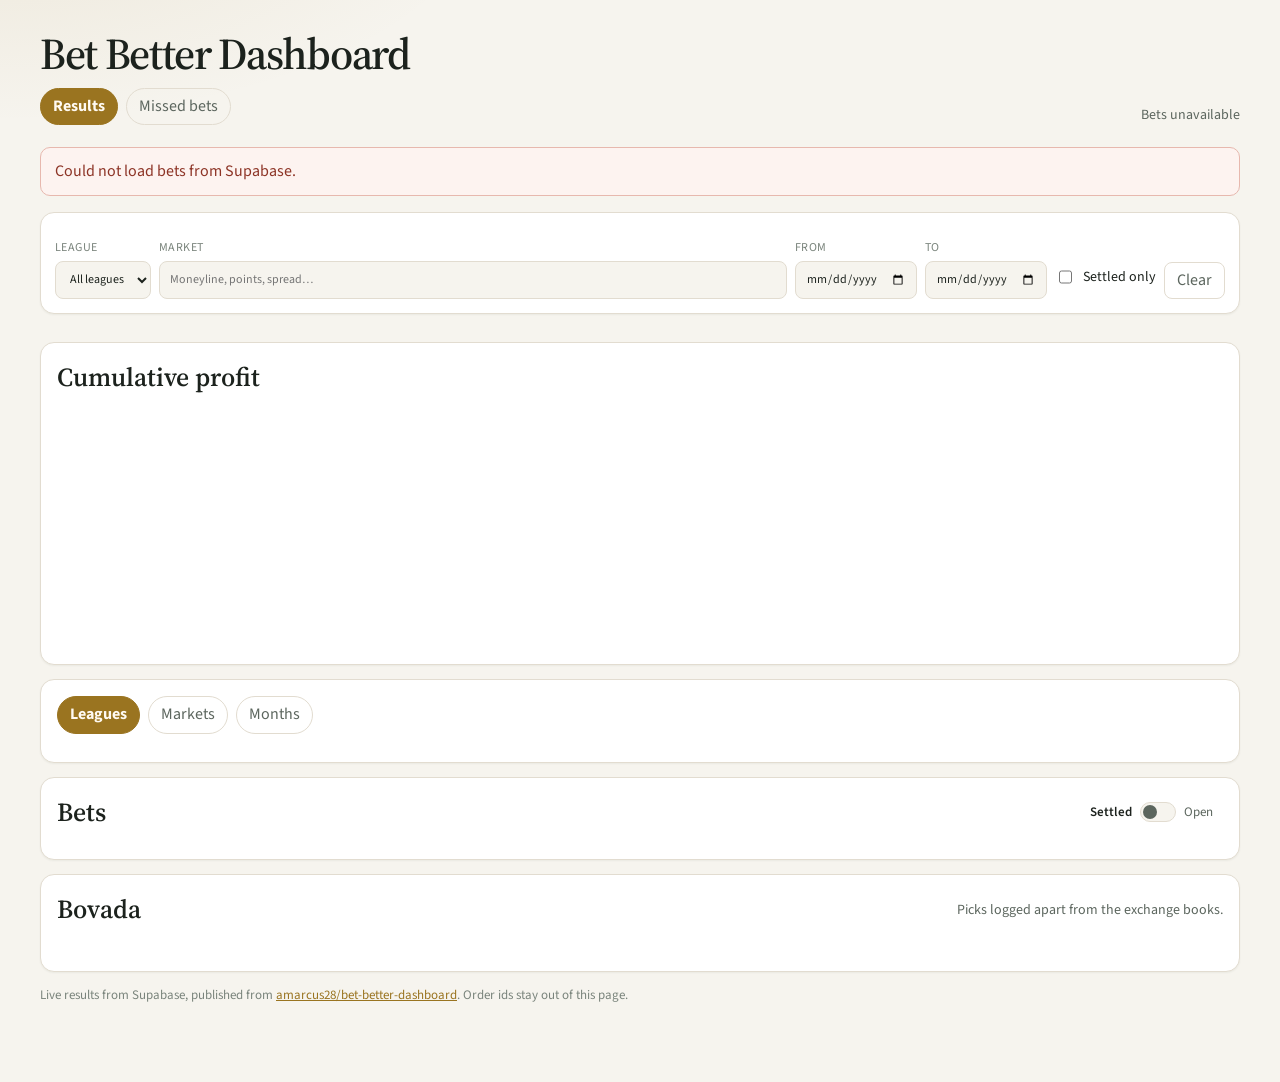
<file: docs/index.html>
<!doctype html>
<html lang="en">
  <head>
    <meta charset="utf-8" />
    <meta name="viewport" content="width=device-width, initial-scale=1" />
    <title>Bet Better Dashboard</title>
    <meta
      name="description"
      content="Bet Better placed-bet results: profit, stake, and ROI by league, market, and book."
    />
    <link rel="preconnect" href="https://fonts.googleapis.com" />
    <link rel="preconnect" href="https://fonts.gstatic.com" crossorigin />
    <link
      href="https://fonts.googleapis.com/css2?family=IBM+Plex+Mono:wght@400;500&family=Source+Sans+3:wght@400;600;700&family=Source+Serif+4:opsz,wght@8..60,560;8..60,680&display=swap"
      rel="stylesheet"
    />
    <link rel="stylesheet" href="./styles.css?v=19" />
    <link
      rel="icon"
      href="data:image/svg+xml,%3Csvg xmlns='http://www.w3.org/2000/svg' viewBox='0 0 32 32'%3E%3Crect width='32' height='32' rx='6' fill='%23f6f4ee'/%3E%3Cg fill='%239a7420' fill-rule='evenodd'%3E%3Cpath transform='translate(2.83 9)' d='M0 14V0h3.3c2.5 0 4 1.35 4 3.35 0 1.45-.85 2.55-2.15 3.05 1.55.45 2.5 1.6 2.5 3.2C7.65 12.2 6.05 14 3.45 14H0zm2.15-8.15h1.2c1.15 0 1.8-.55 1.8-1.4S4.5 3 3.35 3h-1.2zm0 6.15h1.35c1.25 0 1.95-.6 1.95-1.55S4.75 9 3.5 9H2.15z'/%3E%3Cpath transform='translate(12.18 9)' d='M0 14V0h3.3c2.5 0 4 1.35 4 3.35 0 1.45-.85 2.55-2.15 3.05 1.55.45 2.5 1.6 2.5 3.2C7.65 12.2 6.05 14 3.45 14H0zm2.15-8.15h1.2c1.15 0 1.8-.55 1.8-1.4S4.5 3 3.35 3h-1.2zm0 6.15h1.35c1.25 0 1.95-.6 1.95-1.55S4.75 9 3.5 9H2.15z'/%3E%3Cpath transform='translate(21.53 9)' d='M0 14V0h3.3c2.5 0 4 1.35 4 3.35 0 1.45-.85 2.55-2.15 3.05 1.55.45 2.5 1.6 2.5 3.2C7.65 12.2 6.05 14 3.45 14H0zm2.15-8.15h1.2c1.15 0 1.8-.55 1.8-1.4S4.5 3 3.35 3h-1.2zm0 6.15h1.35c1.25 0 1.95-.6 1.95-1.55S4.75 9 3.5 9H2.15z'/%3E%3C/g%3E%3C/svg%3E"
    />
  </head>
  <body>
    <div class="page">
      <header class="top">
        <div class="title-block">
          <h1>Bet Better Dashboard</h1>
          <nav class="views page-nav" aria-label="Sections">
            <a href="./index.html" aria-current="page">Results</a>
            <a href="./missed.html">Missed bets</a>
          </nav>
        </div>
        <p class="snapshot" id="snapshot">Loading bets…</p>
      </header>

      <p class="banner" id="banner" hidden></p>

      <section class="filters" aria-label="Filter results">
        <div class="books" id="books"></div>
        <div class="filter-row">
          <label>
            League
            <select id="league">
              <option value="">All leagues</option>
            </select>
          </label>
          <label class="grow">
            Market
            <input id="market" type="search" placeholder="Moneyline, points, spread…" autocomplete="off" />
          </label>
          <label>
            From
            <input id="from" type="date" />
          </label>
          <label>
            To
            <input id="to" type="date" />
          </label>
          <label class="check">
            <input id="settled" type="checkbox" />
            Settled only
          </label>
          <button type="button" class="text-button" id="clear">Clear</button>
        </div>
      </section>

      <section class="kpis" id="kpis" aria-label="Totals"></section>

      <section class="panel">
        <div class="panel-head">
          <h2>Cumulative profit</h2>
          <p id="chart-readout" class="readout"></p>
        </div>
        <canvas id="pnl-chart" aria-label="Cumulative profit over time. Drag to select a date range."></canvas>
      </section>

      <section class="panel" id="breakdown">
        <div class="panel-head">
          <div class="views" id="views" role="tablist" aria-label="Breakdown">
            <a href="#leagues" role="tab" data-view="league" aria-selected="true">Leagues</a>
            <a href="#markets" role="tab" data-view="market" aria-selected="false">Markets</a>
            <a href="#months" role="tab" data-view="month" aria-selected="false">Months</a>
          </div>
          <p class="readout" id="table-meta"></p>
        </div>
        <div id="table-root"></div>
      </section>

      <section class="panel" id="bets">
        <div class="panel-head">
          <h2>Bets</h2>
          <div class="panel-head-end">
            <label class="bets-status" id="bets-status">
              <span>Settled</span>
              <input id="bets-open" type="checkbox" role="switch" aria-label="Show open bets" />
              <span>Open</span>
            </label>
            <p class="readout" id="bets-meta"></p>
          </div>
        </div>
        <div id="bets-root"></div>
      </section>

      <section class="panel" id="bovada-panel">
        <div class="panel-head">
          <h2>Bovada</h2>
          <p class="readout">Picks logged apart from the exchange books.</p>
        </div>
        <div class="kpis bovada-kpis" id="bovada-kpis"></div>
        <div id="bovada-root"></div>
      </section>

      <footer class="foot">
        <p>
          Live results from Supabase, published from
          <a href="https://github.com/amarcus28/bet-better-dashboard">amarcus28/bet-better-dashboard</a>.
          Order ids stay out of this page.
        </p>
      </footer>
    </div>
    <script src="./app.js?v=26"></script>
  </body>
</html>
</file>
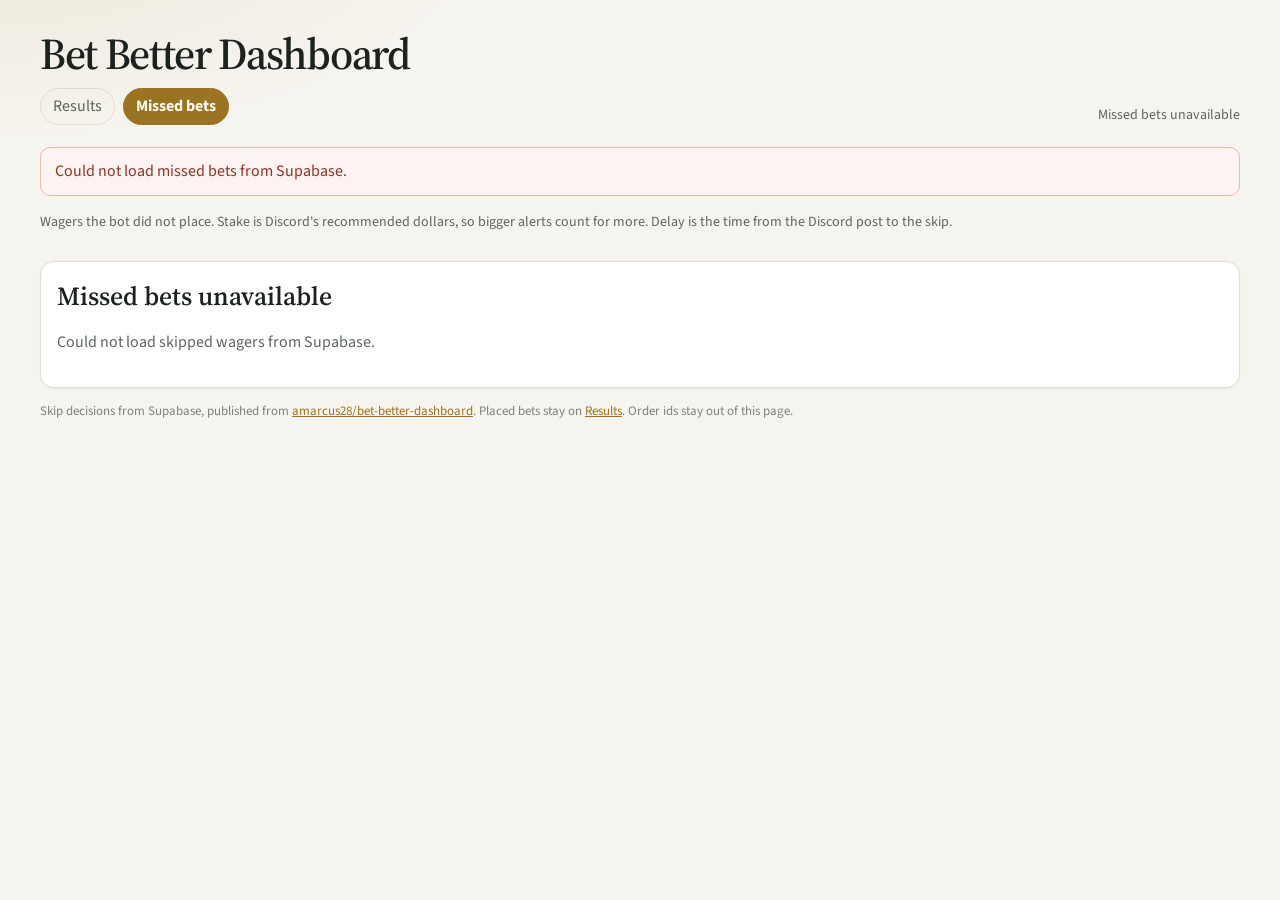
<file: docs/missed.html>
<!doctype html>
<html lang="en">
  <head>
    <meta charset="utf-8" />
    <meta name="viewport" content="width=device-width, initial-scale=1" />
    <title>Missed bets · Bet Better Dashboard</title>
    <meta
      name="description"
      content="Wagers the bot skipped: counts and recommended stake by reason and book, and the delay when the price was no longer better."
    />
    <link rel="preconnect" href="https://fonts.googleapis.com" />
    <link rel="preconnect" href="https://fonts.gstatic.com" crossorigin />
    <link
      href="https://fonts.googleapis.com/css2?family=IBM+Plex+Mono:wght@400;500&family=Source+Sans+3:wght@400;600;700&family=Source+Serif+4:opsz,wght@8..60,560;8..60,680&display=swap"
      rel="stylesheet"
    />
    <link rel="stylesheet" href="./styles.css?v=19" />
    <link
      rel="icon"
      href="data:image/svg+xml,%3Csvg xmlns='http://www.w3.org/2000/svg' viewBox='0 0 32 32'%3E%3Crect width='32' height='32' rx='6' fill='%23f6f4ee'/%3E%3Cg fill='%239a7420' fill-rule='evenodd'%3E%3Cpath transform='translate(2.83 9)' d='M0 14V0h3.3c2.5 0 4 1.35 4 3.35 0 1.45-.85 2.55-2.15 3.05 1.55.45 2.5 1.6 2.5 3.2C7.65 12.2 6.05 14 3.45 14H0zm2.15-8.15h1.2c1.15 0 1.8-.55 1.8-1.4S4.5 3 3.35 3h-1.2zm0 6.15h1.35c1.25 0 1.95-.6 1.95-1.55S4.75 9 3.5 9H2.15z'/%3E%3Cpath transform='translate(12.18 9)' d='M0 14V0h3.3c2.5 0 4 1.35 4 3.35 0 1.45-.85 2.55-2.15 3.05 1.55.45 2.5 1.6 2.5 3.2C7.65 12.2 6.05 14 3.45 14H0zm2.15-8.15h1.2c1.15 0 1.8-.55 1.8-1.4S4.5 3 3.35 3h-1.2zm0 6.15h1.35c1.25 0 1.95-.6 1.95-1.55S4.75 9 3.5 9H2.15z'/%3E%3Cpath transform='translate(21.53 9)' d='M0 14V0h3.3c2.5 0 4 1.35 4 3.35 0 1.45-.85 2.55-2.15 3.05 1.55.45 2.5 1.6 2.5 3.2C7.65 12.2 6.05 14 3.45 14H0zm2.15-8.15h1.2c1.15 0 1.8-.55 1.8-1.4S4.5 3 3.35 3h-1.2zm0 6.15h1.35c1.25 0 1.95-.6 1.95-1.55S4.75 9 3.5 9H2.15z'/%3E%3C/g%3E%3C/svg%3E"
    />
  </head>
  <body>
    <div class="page">
      <header class="top">
        <div class="title-block">
          <h1>Bet Better Dashboard</h1>
          <nav class="views page-nav" aria-label="Sections">
            <a href="./index.html">Results</a>
            <a href="./missed.html" aria-current="page">Missed bets</a>
          </nav>
        </div>
        <p class="snapshot" id="snapshot">Loading missed bets…</p>
      </header>

      <p class="banner" id="banner" hidden></p>
      <p class="miss-note" id="note">Loading skipped wagers…</p>

      <section class="filters" id="filters" hidden aria-label="Filter missed bets">
        <div class="books" id="books"></div>
        <div class="views scope-row" id="scope" role="tablist" aria-label="Which skips to include">
          <button type="button" role="tab" data-scope="edge" aria-selected="true">Missed edge</button>
          <button type="button" role="tab" data-scope="intentional" aria-selected="false">Intentional skips</button>
        </div>
        <div class="filter-row">
          <label class="grow">
            Market
            <input id="market" type="search" placeholder="Moneyline, points, spread…" autocomplete="off" />
          </label>
          <label>
            From
            <input id="from" type="date" />
          </label>
          <label>
            To
            <input id="to" type="date" />
          </label>
          <button type="button" class="text-button" id="clear">Clear</button>
        </div>
      </section>

      <section class="kpis fluid" id="kpis" hidden aria-label="Missed bet totals"></section>

      <section class="panel" id="reason-panel" hidden>
        <div class="panel-head">
          <h2>By reason</h2>
          <div class="panel-head-end">
            <button type="button" class="text-button" id="clear-reason" hidden>Clear reason</button>
            <p class="readout" id="reason-meta"></p>
          </div>
        </div>
        <div id="reason-root"></div>
      </section>

      <section class="panel" id="odds-panel" hidden>
        <div class="panel-head">
          <h2>Odds not better</h2>
          <p class="readout" id="odds-meta"></p>
        </div>
        <p class="miss-note" id="odds-note">
          The book's price was worse than Discord when the bot tried. Shorter is the book's implied
          probability minus Discord's, in percentage points. Median delay and median shorter are weighted
          by recommended stake. Higher American odds are better for the bettor.
        </p>
        <div id="odds-root"></div>
      </section>

      <section class="panel" id="log" hidden>
        <div class="panel-head">
          <h2>Skips</h2>
          <p class="readout" id="log-meta"></p>
        </div>
        <div id="log-root"></div>
      </section>

      <section class="panel" id="empty" hidden>
        <h2 id="empty-title">Missed bets</h2>
        <p class="muted" id="empty-copy"></p>
      </section>

      <footer class="foot">
        <p>
          Skip decisions from Supabase, published from
          <a href="https://github.com/amarcus28/bet-better-dashboard">amarcus28/bet-better-dashboard</a>.
          Placed bets stay on <a href="./index.html">Results</a>. Order ids stay out of this page.
        </p>
      </footer>
    </div>
    <script src="./missed.js?v=5"></script>
  </body>
</html>
</file>
<file: docs/styles.css>
:root {
  --bg: #f6f4ee;
  --panel: #ffffff;
  --panel-2: #f0ece4;
  --line: #e2dcd0;
  --text: #1c221d;
  --muted: #5c665e;
  --faint: #7a847c;
  --pos: #2d7a3f;
  --neg: #c44b38;
  --accent: #9a7420;
  --on-accent: #fffaf2;
  --shadow: 0 1px 2px rgba(28, 34, 29, 0.05);
  color-scheme: light;
}

* { box-sizing: border-box; }

html, body { margin: 0; padding: 0; }

body {
  min-height: 100vh;
  background:
    radial-gradient(900px 420px at 0% -10%, rgba(154, 116, 32, 0.1), transparent 55%),
    var(--bg);
  color: var(--text);
  font-family: "Source Sans 3", "Segoe UI", sans-serif;
  font-size: 16px;
  line-height: 1.45;
}

.page {
  width: min(1600px, calc(100% - 80px));
  margin: 0 auto;
  padding: 32px 0 64px;
}

.top {
  display: flex;
  justify-content: space-between;
  align-items: flex-end;
  gap: 24px;
  margin-bottom: 22px;
}

h1, h2 { font-family: "Source Serif 4", Georgia, serif; font-weight: 560; }

h1 {
  margin: 0;
  font-size: 44px;
  line-height: 1;
  letter-spacing: -0.03em;
  white-space: nowrap;
}

h2 { margin: 0; font-size: 26px; }

.snapshot, .readout {
  margin: 0;
  color: var(--muted);
  font-size: 14px;
}

.banner {
  margin: 0 0 16px;
  padding: 12px 14px;
  border: 1px solid #e7b8ae;
  border-radius: 10px;
  background: #fdf3f0;
  color: #8d3426;
}

.filters, .panel {
  background: var(--panel);
  border: 1px solid var(--line);
  border-radius: 14px;
  box-shadow: var(--shadow);
}

.filters { padding: 14px; margin-bottom: 14px; }

.books, .filter-row, .views, .panel-head, .kpis {
  display: flex;
  flex-wrap: wrap;
  gap: 8px;
}

.filter-row { margin-top: 12px; align-items: end; }

label {
  display: flex;
  flex-direction: column;
  gap: 4px;
  color: var(--faint);
  font-size: 12px;
  letter-spacing: 0.04em;
  text-transform: uppercase;
}

label.grow { flex: 1 1 220px; }

label.check {
  flex-direction: row;
  align-items: center;
  gap: 8px;
  min-height: 38px;
  color: var(--text);
  letter-spacing: 0;
  text-transform: none;
  font-size: 14px;
}

input, select, button {
  font: inherit;
  color: var(--text);
}

input, select {
  height: 38px;
  padding: 0 10px;
  border: 1px solid var(--line);
  border-radius: 8px;
  background: var(--bg);
}

input[type="search"] { width: 100%; }

.books button, .views a, .views button, .text-button, .more {
  border: 1px solid var(--line);
  background: transparent;
  color: var(--muted);
  border-radius: 999px;
  padding: 6px 12px;
  cursor: pointer;
  text-decoration: none;
}

.books button[aria-pressed="true"],
.views a[aria-selected="true"],
.views button[aria-selected="true"],
.views a[aria-current="page"] {
  background: var(--accent);
  border-color: var(--accent);
  color: var(--on-accent);
  font-weight: 700;
}

.text-button, .more { border-radius: 8px; }

.kpis {
  display: grid;
  grid-template-columns: repeat(6, 1fr);
  gap: 10px;
  margin-bottom: 14px;
}

.kpi, .bovada-kpis .kpi {
  background: var(--panel);
  border: 1px solid var(--line);
  border-radius: 14px;
  padding: 12px 14px;
}

.kpi span, .cell small, .muted { color: var(--muted); }

.kpi strong, .cell strong, td.num, .money {
  font-family: "IBM Plex Mono", ui-monospace, monospace;
  font-weight: 500;
  font-variant-numeric: tabular-nums;
}

.kpi strong { display: block; margin-top: 4px; font-size: 20px; }

.kpi em {
  display: block;
  margin-top: 2px;
  color: var(--faint);
  font-style: normal;
  font-size: 12px;
}

.panel { padding: 16px; margin-bottom: 14px; }

.panel-head {
  justify-content: space-between;
  align-items: center;
  margin-bottom: 12px;
}

.panel-head-end {
  display: flex;
  flex-wrap: wrap;
  align-items: center;
  gap: 10px;
  margin-left: auto;
}

.bets-status {
  display: flex;
  flex-direction: row;
  align-items: center;
  gap: 8px;
  margin: 0;
  min-height: 0;
  color: var(--muted);
  font-size: 13px;
  font-weight: 400;
  letter-spacing: 0;
  text-transform: none;
  cursor: pointer;
  user-select: none;
}

.bets-status span:first-child,
.bets-status span:last-child {
  transition: color 0.15s ease;
}

.bets-status:not(:has(input:checked)) span:first-child,
.bets-status:has(input:checked) span:last-child {
  color: var(--text);
  font-weight: 600;
}

.bets-status input {
  appearance: none;
  -webkit-appearance: none;
  position: relative;
  flex: 0 0 auto;
  width: 36px;
  height: 20px;
  margin: 0;
  padding: 0;
  border: 1px solid var(--line);
  border-radius: 999px;
  background: var(--bg);
  cursor: pointer;
  transition: background 0.15s ease, border-color 0.15s ease;
}

.bets-status input::after {
  content: "";
  position: absolute;
  top: 2px;
  left: 2px;
  width: 14px;
  height: 14px;
  border-radius: 50%;
  background: var(--muted);
  transition: transform 0.15s ease, background 0.15s ease;
}

.bets-status input:checked {
  background: var(--accent);
  border-color: var(--accent);
}

.bets-status input:checked::after {
  transform: translateX(16px);
  background: var(--on-accent);
}

.bets-status input:focus-visible {
  outline: 2px solid var(--accent);
  outline-offset: 2px;
}

canvas {
  display: block;
  width: 100%;
  height: 240px;
  cursor: crosshair;
  touch-action: none;
}

canvas.is-brushing {
  cursor: col-resize;
}

.table-wrap { overflow-x: auto; }

table {
  width: 100%;
  border-collapse: collapse;
  font-size: 14px;
}

th, td {
  padding: 8px 10px;
  border-bottom: 1px solid var(--line);
  text-align: left;
  vertical-align: top;
  white-space: nowrap;
}

th {
  color: var(--muted);
  font-size: 12px;
  font-weight: 600;
  letter-spacing: 0.04em;
  text-transform: uppercase;
}

th.sortable { cursor: pointer; }

th.num, td.num { text-align: right; }

/* Hug content instead of stretching across the panel width. */
table.matrix {
  width: max-content;
  max-width: 100%;
}

.matrix th,
.matrix td {
  padding: 6px 8px;
}

.matrix th.label,
.matrix td.label {
  width: 1%;
  padding-left: 0;
  padding-right: 16px;
  white-space: nowrap;
}

.matrix th.num:last-child,
.matrix td.num:last-child {
  padding-right: 0;
}

tr.total td {
  border-top: 1px solid var(--accent);
  border-bottom: 0;
  font-weight: 700;
}

.cell strong { display: block; }

.cell small { display: block; font-size: 12px; }

.league-raw {
  display: block;
  max-width: 320px;
  margin-top: 2px;
  color: var(--muted);
  font-size: 12px;
  font-weight: 400;
  letter-spacing: 0;
  text-transform: none;
  white-space: normal;
}

.pos { color: var(--pos); }
.neg { color: var(--neg); }
.flat { color: var(--muted); }

.bets td { white-space: normal; }

.odds-hover,
.date-hover {
  border-bottom: 1px dotted var(--faint);
  cursor: help;
  outline: none;
}

.odds-hover:focus-visible,
.date-hover:focus-visible {
  border-bottom-color: var(--accent);
}

.odds-warn {
  display: inline-flex;
  margin-left: 5px;
  color: var(--accent);
  vertical-align: -2px;
}

.odds-warn svg { display: block; }

.odds-tip {
  position: fixed;
  z-index: 20;
  padding: 4px 8px;
  border: 1px solid var(--accent);
  border-radius: 6px;
  background: var(--panel);
  color: var(--accent);
  font-family: "IBM Plex Mono", ui-monospace, monospace;
  font-size: 12px;
  line-height: 1.4;
  white-space: nowrap;
  pointer-events: none;
}

.odds-tip[hidden] { display: none; }

.tag {
  display: inline-block;
  min-width: 52px;
  padding: 1px 6px;
  border-radius: 999px;
  background: var(--panel-2);
  text-align: center;
  text-transform: lowercase;
}

.more { margin-top: 12px; }

.foot {
  color: var(--faint);
  font-size: 13px;
}

.foot a { color: var(--accent); }

.title-block {
  display: flex;
  flex-direction: column;
  align-items: flex-start;
  gap: 12px;
}

.miss-note {
  margin: 0 0 14px;
  color: var(--muted);
  font-size: 14px;
}

.scope-row { margin-top: 12px; }

.kpis.fluid {
  grid-template-columns: repeat(auto-fit, minmax(180px, 1fr));
}

.miss-block + .miss-block { margin-top: 20px; }

.miss-block h3 {
  margin: 0 0 8px;
  font-family: "Source Sans 3", "Segoe UI", sans-serif;
  font-size: 16px;
  font-weight: 700;
}

td.wrap {
  white-space: normal;
  min-width: 140px;
  max-width: 280px;
}

.bets td.num { white-space: nowrap; }

.subline {
  display: block;
  margin-top: 2px;
  font-size: 12px;
  font-weight: 400;
  letter-spacing: 0;
  text-transform: none;
  white-space: normal;
}

tr.pick { cursor: pointer; }

tr.pick:hover td { background: rgba(154, 116, 32, 0.06); }

tr.pick.is-selected td,
tr.pick.is-selected:hover td { background: rgba(154, 116, 32, 0.12); }

tr.pick:focus-visible {
  outline: 2px solid var(--accent);
  outline-offset: -2px;
}

#reason-panel,
#odds-panel,
#log { scroll-margin-top: 12px; }

@media (max-width: 900px) {
  h1 { font-size: 34px; }
  .top { flex-direction: column; align-items: flex-start; }
  .kpis { grid-template-columns: repeat(2, 1fr); }
}

@media (max-width: 560px) {
  .page { width: calc(100% - 20px); }
  h1 { font-size: 26px; }
  .kpis { grid-template-columns: 1fr; }
}
</file>
